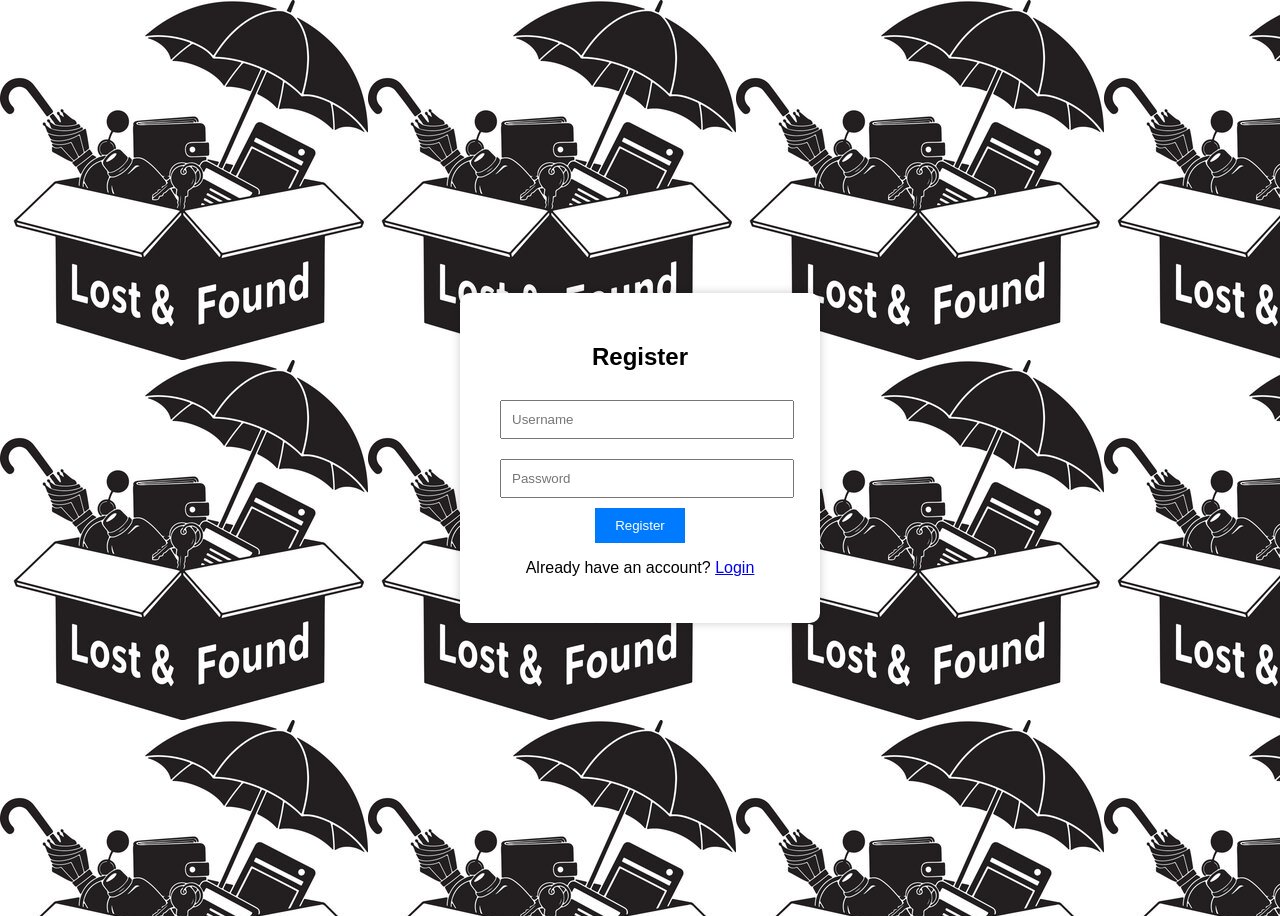
<file: register.html>
<!DOCTYPE html>
<html lang="en">

<head>
    <meta charset="UTF-8">
    <title>Register - Lost & Found Portal</title>
    <link rel="stylesheet" href="style.css">
</head>

<body>

    <div class="login-box">

        <h2>Register</h2>

        <input type="text" id="regUser" placeholder="Username">
        <input type="password" id="regPass" placeholder="Password">

        <button onclick="register()">Register</button>

        <p>Already have an account? <a href="login.html">Login</a></p>

        <p id="msg"></p>

    </div>

    <script src="login.js"></script>

</body>

</html>
</file>
<file: style.css>
body {
    font-family: Arial;
    background: #f4f4f4;
    display: flex;
    justify-content: center;
    align-items: center;
    height: 100vh;
    background-image: url(lost_found.jpg);
}

.login-box {
    background: white;
    padding: 30px;
    border-radius: 10px;
    width: 300px;
    text-align: center;
    box-shadow: 0 0 10px rgba(0, 0, 0, 0.2);
}

input {
    width: 90%;
    padding: 10px;
    margin: 10px;
}

button {
    padding: 10px 20px;
    background: #007BFF;
    color: white;
    border: none;
    cursor: pointer;
}

button:hover {
    background: #0056b3;
}

#msg {
    color: red;
}

.logout-btn {
    float: right;
    margin-top: -40px;
    padding: 8px 15px;
    background: #e74c3c;
    border: none;
    color: white;
    border-radius: 5px;
    cursor: pointer;
}

.logout-btn:hover {
    background: #c0392b;
}
</file>
